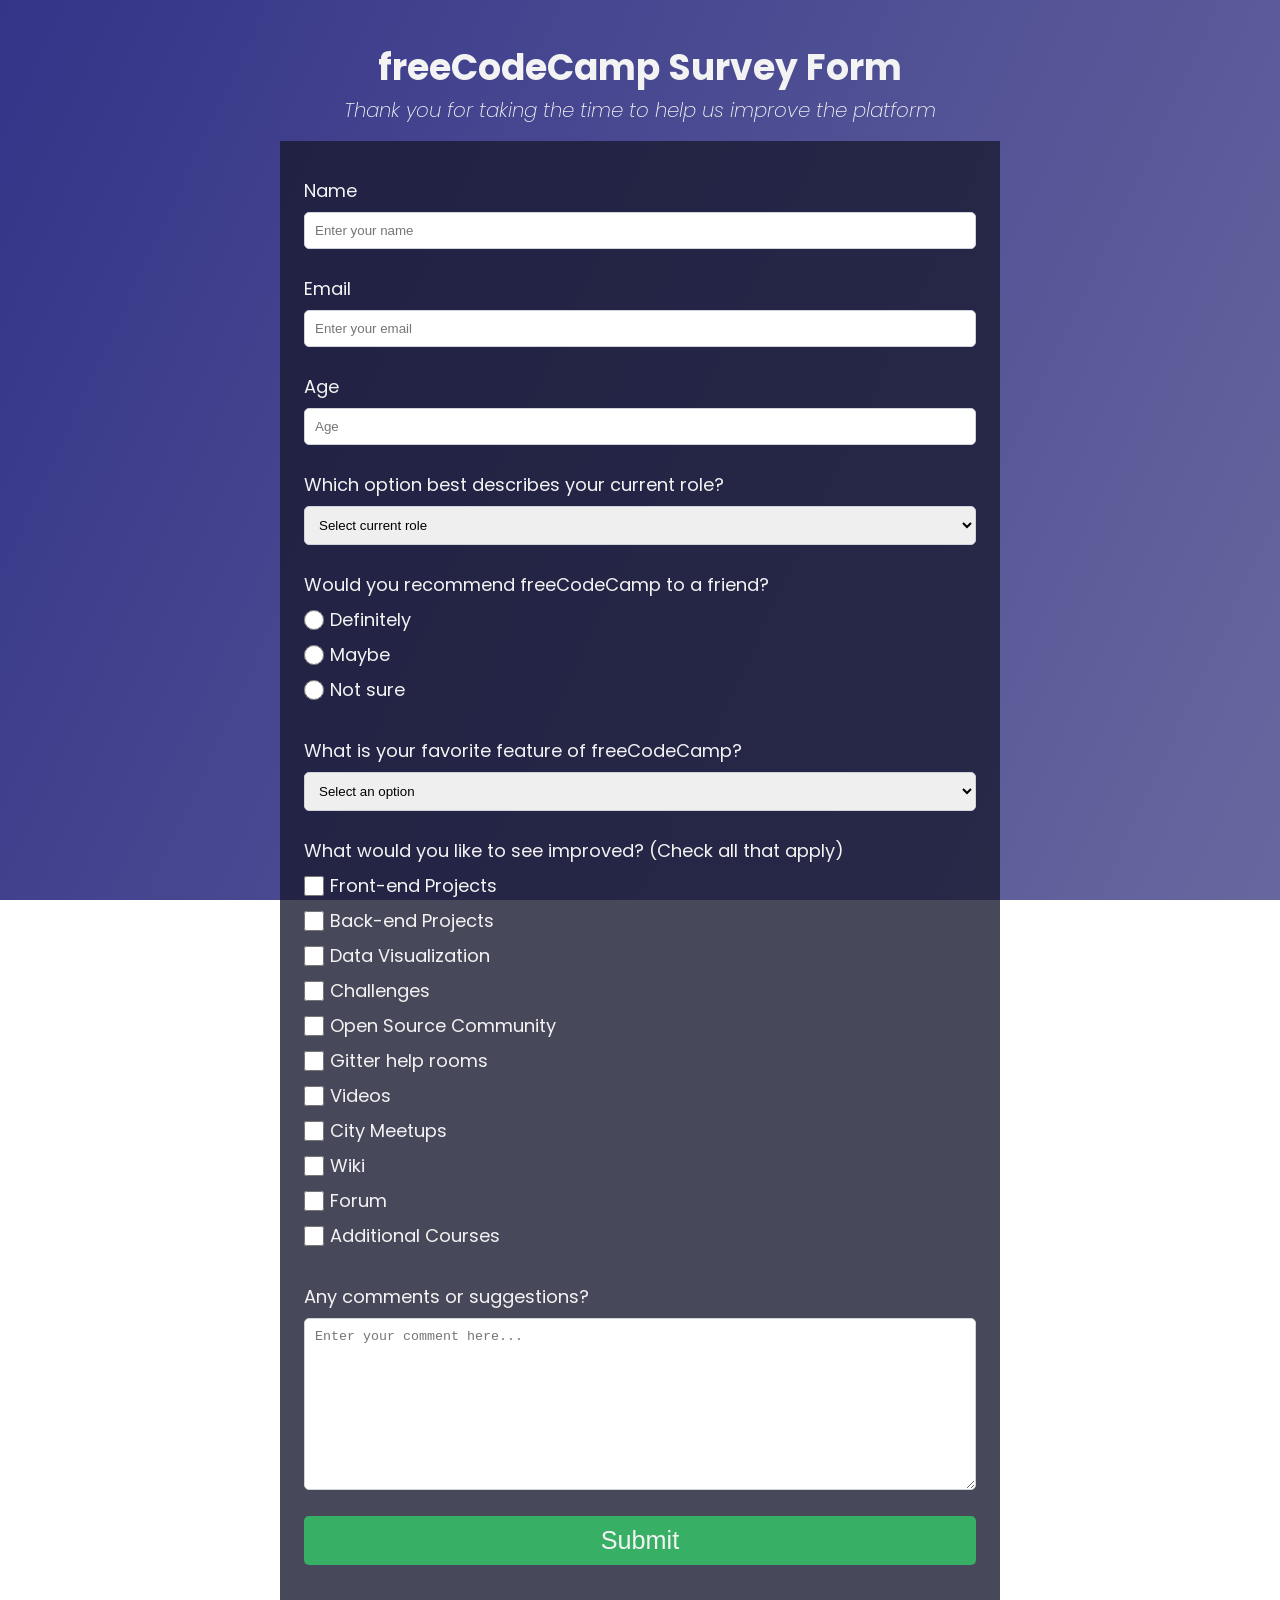
<file: index.html>
<!DOCTYPE html>
<html lang="en">
<head>
  <meta charset="UTF-8">
  <meta http-equiv="X-UA-Compatible" content="IE=edge">
  <meta name="viewport" content="width=device-width, initial-scale=1.0">
  <title>Survey Form | Responsive Web Design FreeCodeCamp</title>

  <link rel="shortcut icon" href="favicon.ico" type="image/x-icon">

  <link rel="preconnect" href="https://fonts.googleapis.com">
  <link rel="preconnect" href="https://fonts.gstatic.com" crossorigin>
  <link href="https://fonts.googleapis.com/css2?family=Poppins:ital,wght@0,400;1,200&display=swap" rel="stylesheet">

  <link rel="stylesheet" href="style.css">
  <script defer src="https://cdn.freecodecamp.org/testable-projects-fcc/v1/bundle.js"></script>
</head>
<body>
  <div class="container">
    <header>
      <h1 id="title">freeCodeCamp Survey Form</h1>
      <p id="description">Thank you for taking the time to help us improve the platform</p>
    </header>
    <form id="survey-form">
      <div class="form__section">
        <label id="name-label" for="name">Name</label>
        <input id="name" name="name" type="text" placeholder="Enter your name" required>
      </div>
      <div class="form__section">
        <label id="email-label" for="email">Email</label>
        <input id="email" name="email" type="email" placeholder="Enter your email" required>
      </div>
      <div class="form__section">
        <label id="number-label" for="number">Age</label>
        <input id="number" name="age" type="number" min="6" max="94" placeholder="Age">
      </div>
      <div class="form__section">
        <p class="p_title">Which option best describes your current role?</p>
        <select id="dropdown" name="role" required>
          <option selected disabled>Select current role</option>
          <option value="student">Student</option>
          <option value="job">Full Time Job</option>
          <option value="learner">Full Time Learner</option>
          <option value="preferNo">Prefer not to say</option>
          <option value="other">Other</option>
        </select>
      </div>
      <div class="form__section">
        <p class="p_title">Would you recommend freeCodeCamp to a friend?</p>
        <label><input class="radio" name="recommend-freeCodeCamp" type="radio" value="definitely">Definitely</label>
        <label><input class="radio" name="recommend-freeCodeCamp" type="radio" value="maybe">Maybe</label>
        <label><input class="radio" name="recommend-freeCodeCamp" type="radio" value="not-sure">Not sure</label>
      </div>
      <div class="form__section">
        <p class="p_title">What is your favorite feature of freeCodeCamp?</p>
        <select name="feature" required>
          <option selected disabled>Select an option</option>
          <option value="challenges">Challenges</option>
          <option value="projects">Projects</option>
          <option value="community">Community</option>
          <option value="openSource">Open Source</option>
        </select>
      </div>
      <div class="form__section">
        <p class="p_title">What would you like to see improved? (Check all that apply)</p>
        <label><input class="checkbox" type="checkbox" name="improved" value="Front-end Projects">Front-end Projects</label>
        <label><input class="checkbox" type="checkbox" name="improved" value="Back-end Projects">Back-end Projects</label>
        <label><input class="checkbox" type="checkbox" name="improved" value="Data Visualization">Data Visualization</label>
        <label><input class="checkbox" type="checkbox" name="improved" value="Challenges">Challenges</label>
        <label><input class="checkbox" type="checkbox" name="improved" value="Open Source Community">Open Source Community</label>
        <label><input class="checkbox" type="checkbox" name="improved" value="Gitter help rooms">Gitter help rooms</label>
        <label><input class="checkbox" type="checkbox" name="improved" value="Videos">Videos</label>
        <label><input class="checkbox" type="checkbox" name="improved" value="City Meetups">City Meetups</label>
        <label><input class="checkbox" type="checkbox" name="improved" value="Wiki">Wiki</label>
        <label><input class="checkbox" type="checkbox" name="improved" value="Forum">Forum</label>
        <label><input class="checkbox" type="checkbox" name="improved" value="Additional Courses">Additional Courses</label>
      </div>
      <div class="form__section">
        <p class="p_title">Any comments or suggestions?</p>
        <textarea name="comment" id="" cols="30" rows="10" placeholder="Enter your comment here..."></textarea>
      </div>
      <button id="submit" type="submit">Submit</button>
    </form>
  </div>
</body>
</html>
</file>
<file: style.css>
* {
  margin: 0;
  padding: 0;
}

:root {
  --fontFamily: 'Poppins', sans-serif;
  --color-white: #f3f3f3;
  --color-darkblue: #1b1b32;
  --color-darkblue-alpha: rgba(27, 27, 50, 0.8);
  --color-green: #37af65;

  --size-checkbox-radio: 20px;
}

html {
  font-size: 18px;
}

body {
  font-family: var(--fontFamily);
  font-weight: 400;
  color: var(--color-white);
}

body::before {
  content: '';
  position: fixed;
  top: 0;
  left: 0;
  height: 100%;
  width: 100%;
  z-index: -1;
  background: var(--color-darkblue);
  background-image: linear-gradient(115deg, rgba(58, 58, 158, 0.8), rgba(136, 136, 206, 0.7) ), url(https://cdn.freecodecamp.org/testable-projects-fcc/images/survey-form-background.jpeg);
  background-size: cover;
  background-repeat: no-repeat;
  background-position: center;
}

.container {
  width: 100%;
  margin: 40px auto 20px auto;
}
@media (min-width: 576px) {
  .container {
    max-width: 540px;
  }
}
@media (min-width: 768px) {
  .container {
    max-width: 720px;
  }
}

header {
  text-align: center;
  margin-bottom: 16px;
}

#description {
  font-size: 1.1rem;
  font-style: italic;
  font-weight: 200;
}

form {
  background-color: var(--color-darkblue-alpha);
  padding: 10px 24px 36px 24px;
}
.form__section {
  display: flex;
  flex-direction: column;
  margin: 26px 0px;
}

label, .p_title {
  display: flex;
  align-items: center;
  margin-bottom: 8px;
}

input, select, textarea {
  padding: 10px;
  border-radius: 5px;
  border: 1px solid #ced4da;
  outline: none;
}

.checkbox, .radio {
  margin-right: 6px;
  height: var(--size-checkbox-radio);
  width: var(--size-checkbox-radio);
}

button {
  width: 100%;
  padding: 10px 0;
  font-size: 1.4rem;
  color: var(--color-white);
  background-color: var(--color-green);
  border: none;
  border-radius: 5px;
}
</file>
